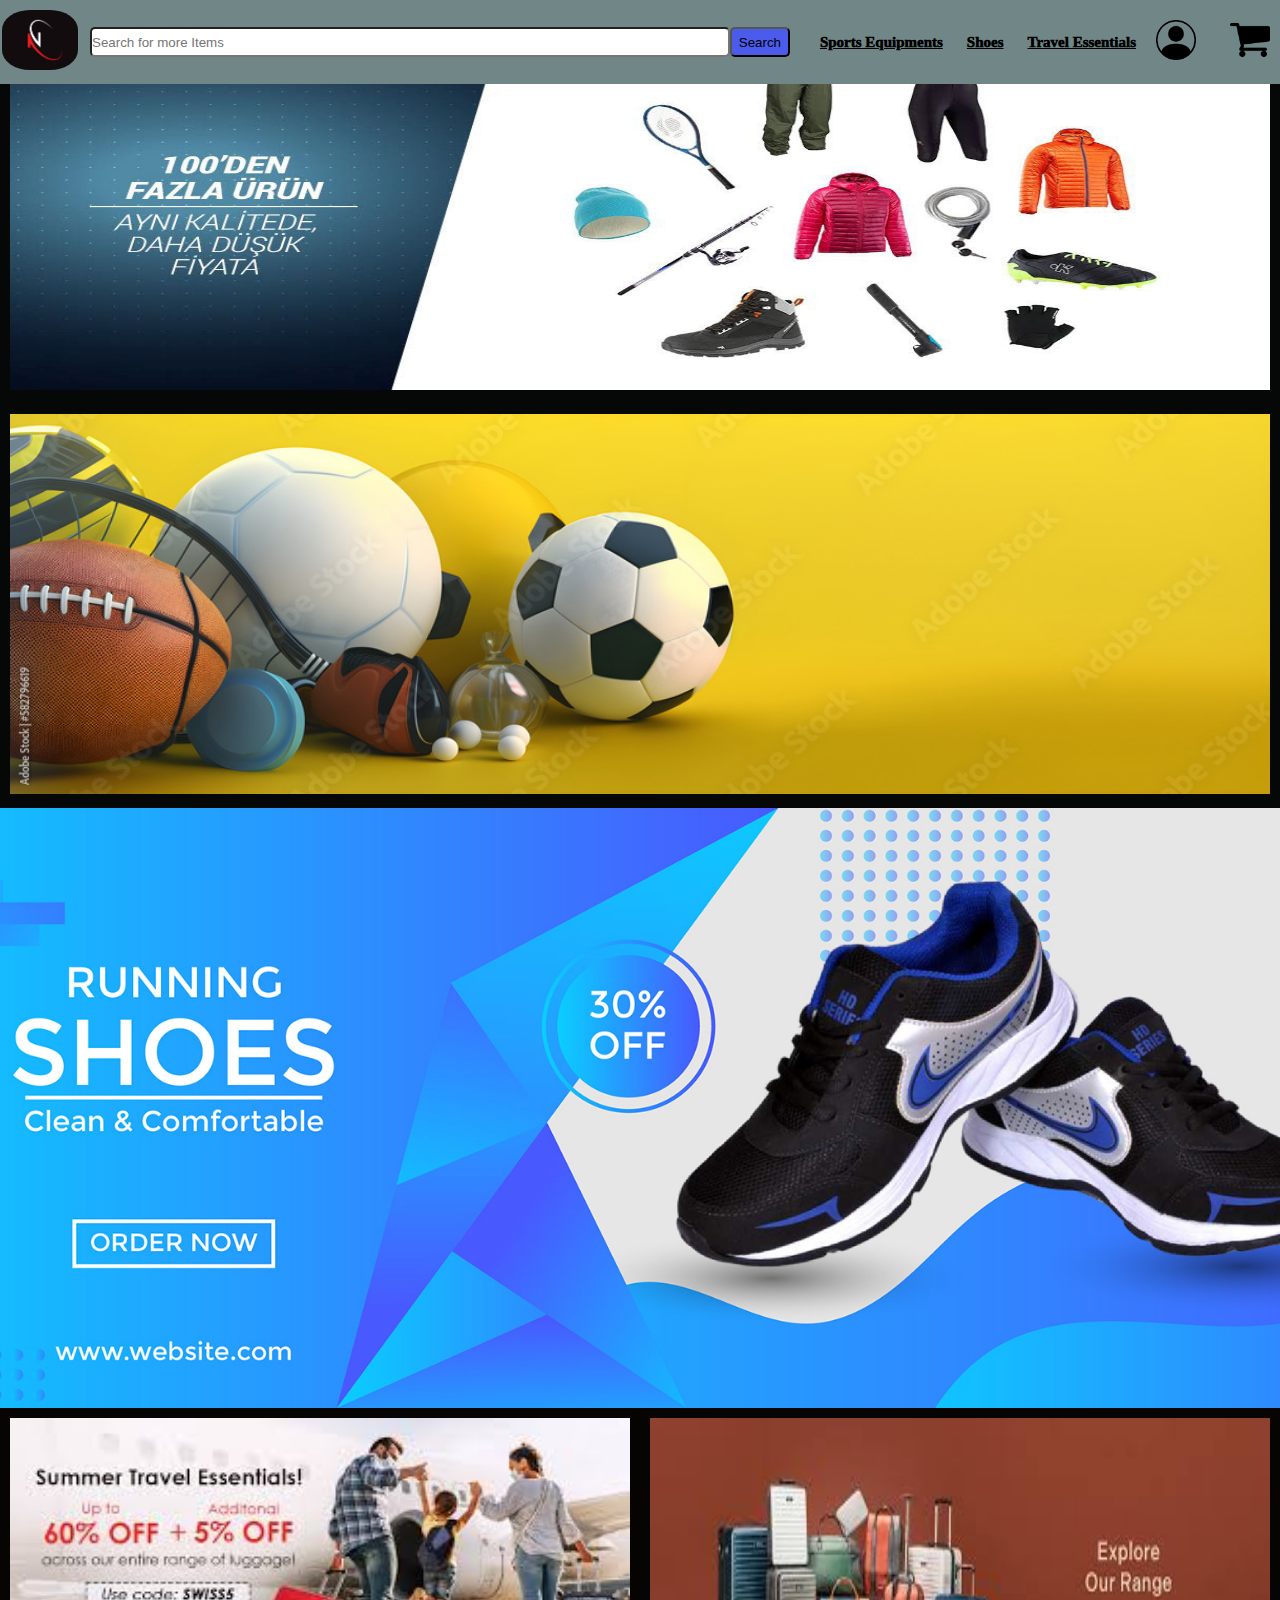
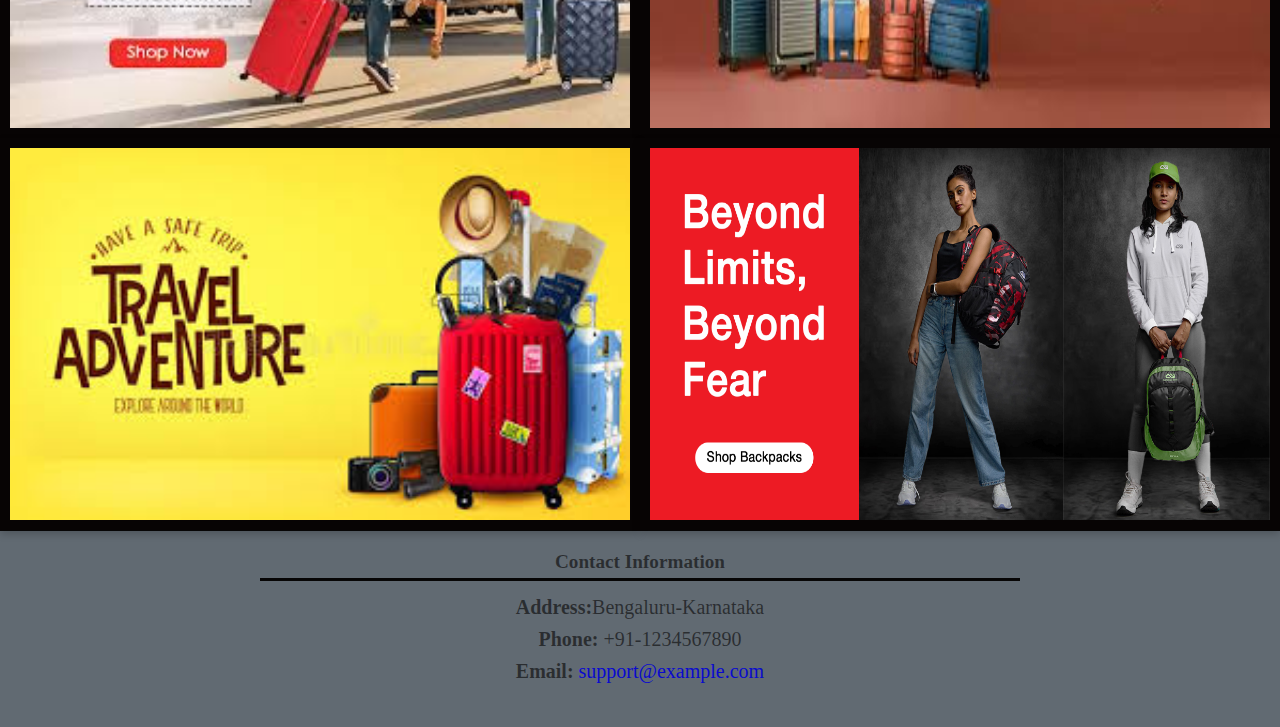
<file: index.html>
<!DOCTYPE html>
<html lang="en">
<head>
    <meta charset="UTF-8">
    <meta name="viewport" content="width=device-width, initial-scale=1.0">
    <title>Document</title>
    <link rel="stylesheet" href="style.css">
</head>
<body>
<div class="navbar">
<div class="logo">
    <img src="logo.png" alt="">
</div>
<div class="search">
    <input type="text" placeholder="Search for more Items"><button>Search</button>
</div>
<div class="links">
    <a href="sportsequipments.html" >Sports Equipments</a>
    <a href="shoes.html">Shoes</a>
    <a href="travelessentials.html">Travel Essentials</a>
</div>
<div class="icons">
   <a href="https://login.decathlon.net/?client_id=bce9a8f8-7197-4ea8-859e-3ace085db2e7#/sign-in"><img src="profile.png" alt=""></a> 
   <a href="https://www.decathlon.in/cart"><img src="cart.png" alt=""></a>
</div>
</div>
<div class="image">
    <img id="1" src="img1.jpg" alt="">
    <img id="2" src="img2.jpg" alt="">
</div>
<div class="slider">
    <div class="slides">
        <div class="slide" id="slide1"></div>
        <div class="slide" id="slide2"></div>
        <div class="slide" id="slide3"></div>
        
    </div>
</div>

<div class="image-row">
    
    <img src="travel 1.jpeg" alt="Image 1">
    <img src="travel 2.jpeg" alt="Image 2">
    <img src="travel 3.jpeg" alt="Image 3">
    <img src="travel4.png" alt="Image 4">
</div>
<footer class="footer">
    <div class="footer-container">
        <div class="footer-section">
            <h3>Contact Information</h3>
            <p><strong>Address:</strong>Bengaluru-Karnataka</p>
            <p><strong>Phone:</strong> +91-1234567890</p>
            <p><strong>Email:</strong> <a href="mailto:support@example.com">support@example.com</a></p>
        </div>
    </div>
</footer>
</body>
</html>
</file>
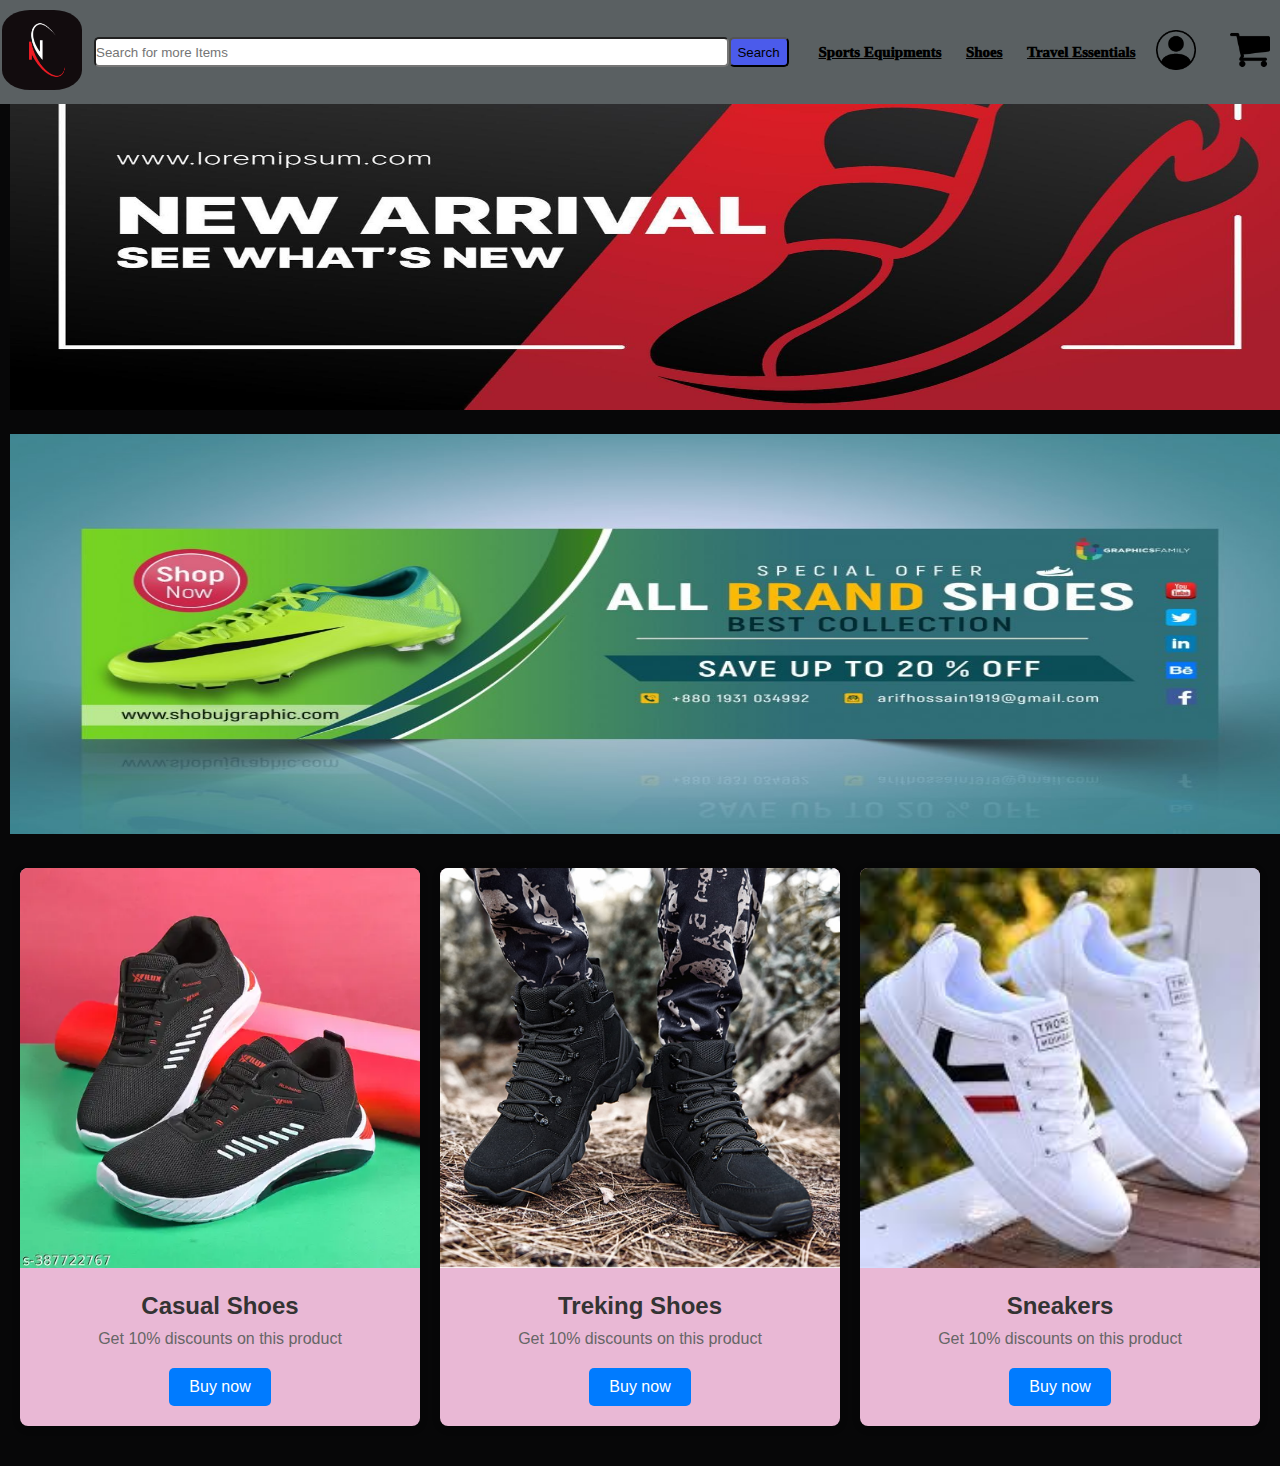
<file: shoes.html>
<!DOCTYPE html>
<html lang="en">
<head>
    <meta charset="UTF-8">
    <meta name="viewport" content="width=device-width, initial-scale=1.0">
    <title>Document</title>
    <link rel="stylesheet" href="shoes.css">
</head>
<body>
    <div class="navbar">
        <div class="logo">
          <a href="index.html"><img src="logo.png" alt=""></a>  
        </div>
        <div class="search">
            <input type="text" placeholder="Search for more Items"><button>Search</button>
        </div>
        <div class="links">
            <a href="sportsequipments.html" >Sports Equipments</a>
            <a href="shoes.html">Shoes</a>
            <a href="travelessentials.html">Travel Essentials</a>
        </div>
        <div class="icons">
           <a href="https://login.decathlon.net/?client_id=bce9a8f8-7197-4ea8-859e-3ace085db2e7#/sign-in""><img src="profile.png" alt=""></a> 
           <a href="https://www.decathlon.in/cart"><img src="cart.png" alt=""></a>
        </div>
        </div>
    
    <div class="images">
        <img src="shoeimag1.jpg" alt="">
        <img src="shoeimg2.jpg" alt="">
    
    </div>
    <div class="card-container">
        <div class="card">
            <img src="scard1.webp" alt="Card image" class="card-img">
            <div class="card-body">
                <h2 class="card-title">Casual Shoes</h2>
                <p class="card-text">Get 10% discounts on this product</p>
                <a href="https://www.decathlon.in/search?query=casual%20shoes" class="card-btn">Buy now</a>
            </div>
        </div>
        <div class="card">
            <img src="scard2.jpg" alt="Card image" class="card-img">
            <div class="card-body">
                <h2 class="card-title">Treking Shoes</h2>
                <p class="card-text">Get 10% discounts on this product</p>
                <a href="https://www.decathlon.in/search?query=treking%20shoes" class="card-btn">Buy now</a>
            </div>
        </div>
        <div class="card">
            <img src="scard3.jpeg" alt="Card image" class="card-img">
            <div class="card-body">
                <h2 class="card-title">Sneakers</h2>
                <p class="card-text">Get 10% discounts on this product</p>
                <a href="https://www.decathlon.in/search?query=sneakers" class="card-btn">Buy now</a>
            </div>
        </div>
    </div>
</body>
</html>
</file>
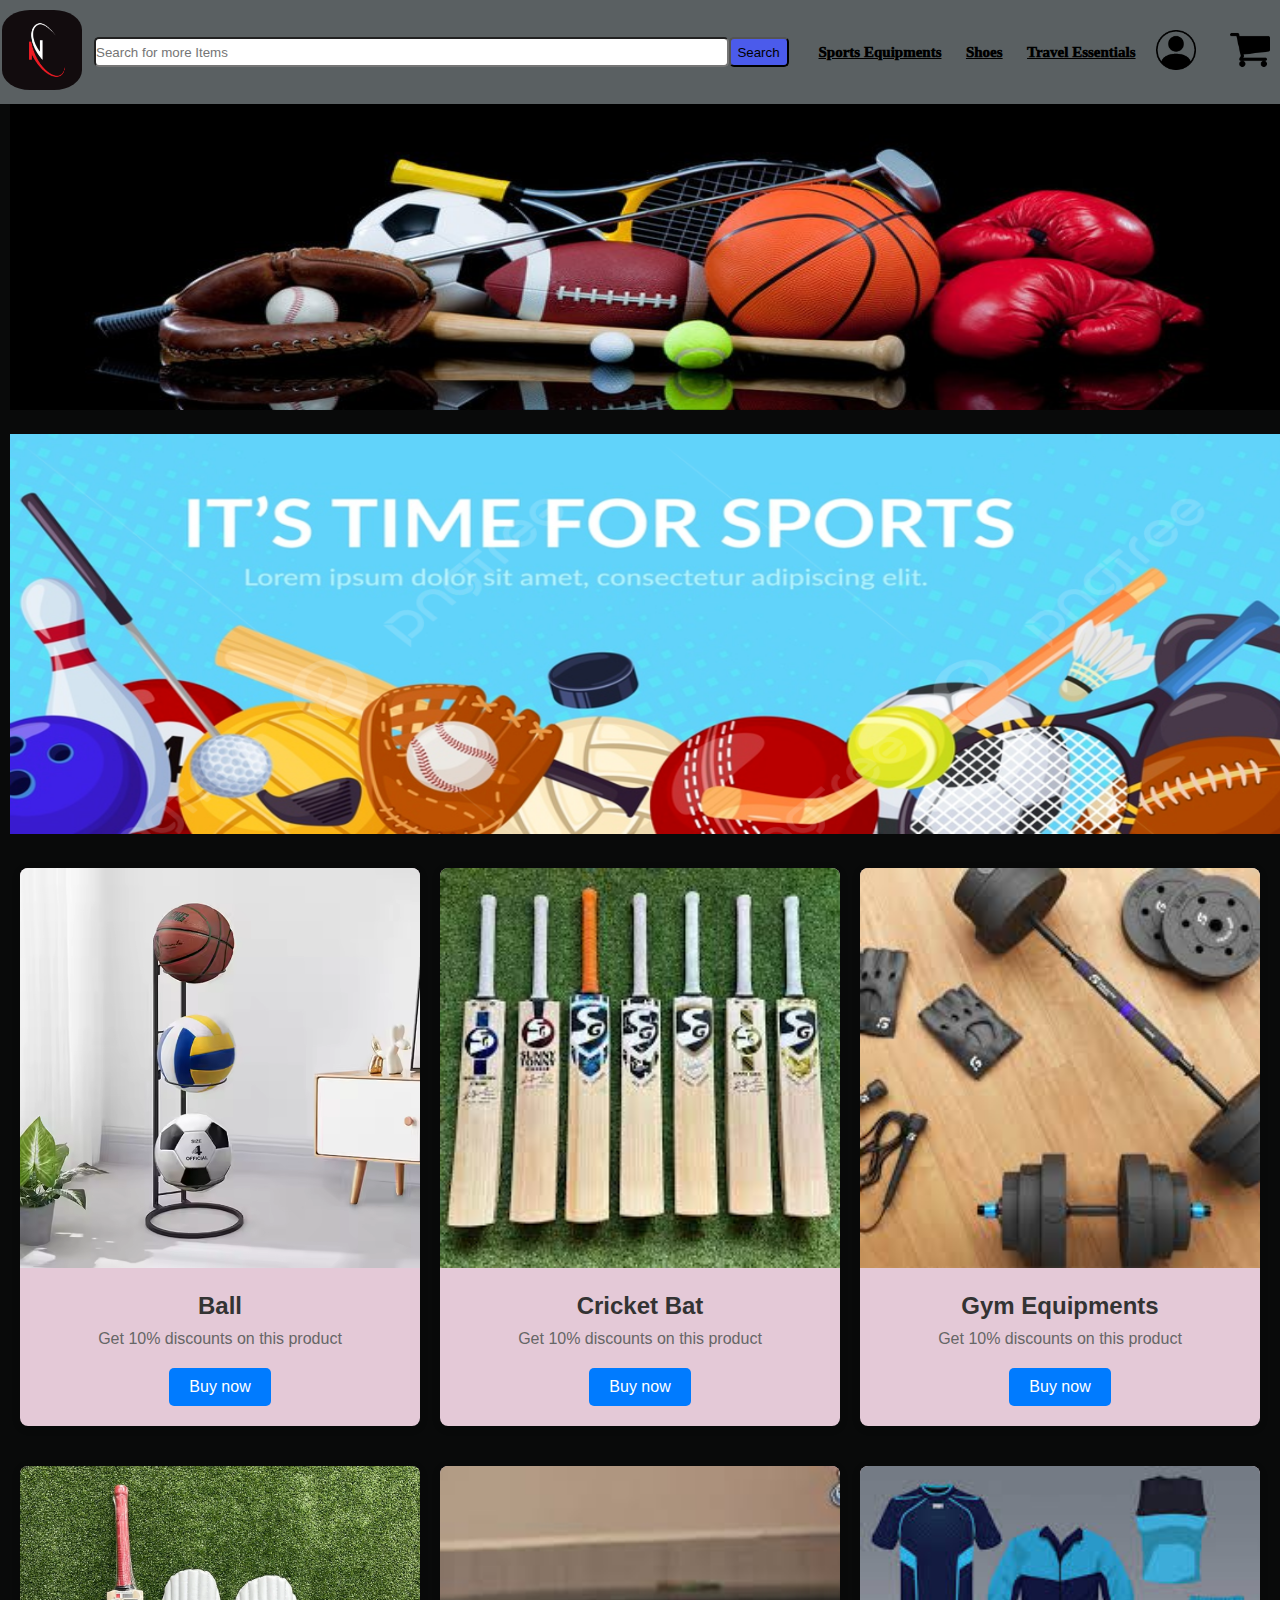
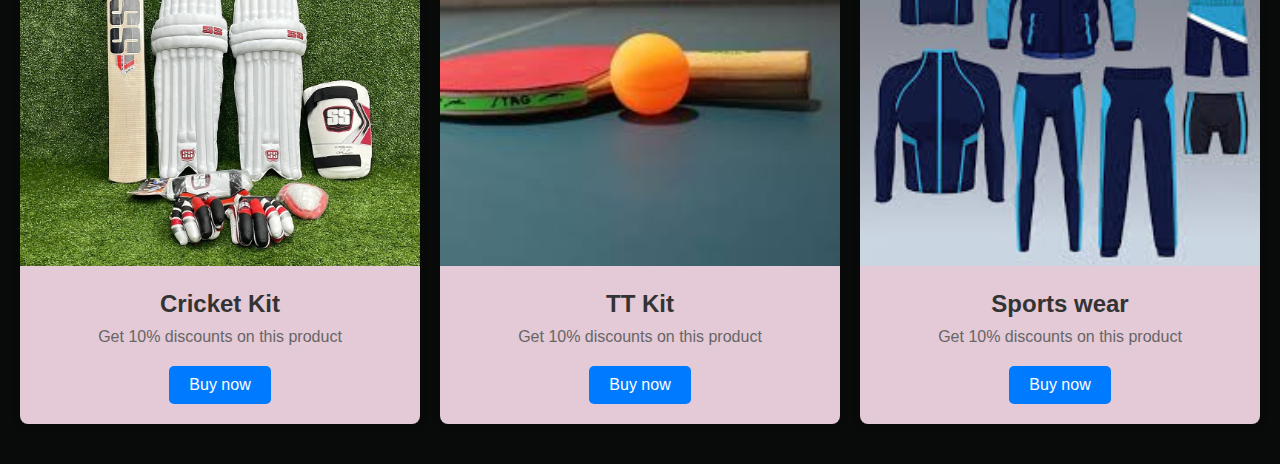
<file: sportsequipments.html>
<!DOCTYPE html>
<html lang="en">
<head>
    <meta charset="UTF-8">
    <meta name="viewport" content="width=device-width, initial-scale=1.0">
    <title>Document</title>
    <link rel="stylesheet" href="travel.css">
</head>
<body>
    
    <div class="navbar">
        <div class="logo">
          <a href="index.html"><img src="logo.png" alt=""></a>  
        </div>
        <div class="search">
            <input type="text" placeholder="Search for more Items"><button>Search</button>
        </div>
        <div class="links">
            <a href="sportsequipments.html" >Sports Equipments</a>
            <a href="shoes.html">Shoes</a>
            <a href="travelessentials.html">Travel Essentials</a>
        </div>
        <div class="icons">
           <a href="https://login.decathlon.net/?client_id=bce9a8f8-7197-4ea8-859e-3ace085db2e7#/sign-in""><img src="profile.png" alt=""></a> 
           <a href="https://www.decathlon.in/cart"><img src="cart.png" alt=""></a>
        </div>
        </div>
    
    <div class="images">
        <img src="sportsimg1.jpg" alt="">
        <img src="sportsimg2.png" alt="">
    
    </div>
    <div class="card-container">
        <div class="card">
            <img src="card.avif" alt="Card image" class="card-img">
            <div class="card-body">
                <h2 class="card-title">Ball</h2>
                <p class="card-text">Get 10% discounts on this product</p>
                <a href="https://www.decathlon.in/search?query=ball" class="card-btn">Buy now</a>
            </div>
        </div>
        <div class="card">
            <img src="card2.jpeg" alt="Card image" class="card-img">
            <div class="card-body">
                <h2 class="card-title">Cricket Bat</h2>
                <p class="card-text">Get 10% discounts on this product</p>
                <a href="https://www.google.com/search?sca_esv=c28229139a5cd36f&sca_upv=1&sxsrf=ADLYWII8GJvj8lSRR651w-e6Vwh8UjuX7w:1725094622552&q=cricket+bats&tbm=shop&source=lnms&fbs=[base64]&ved=1t:200715&ictx=111&biw=1536&bih=730&dpr=1.25" class="card-btn">Buy now</a>
            </div>
        </div>
        <div class="card">
            <img src="card3.jpeg" alt="Card image" class="card-img">
            <div class="card-body">
                <h2 class="card-title">Gym Equipments</h2>
                <p class="card-text">Get 10% discounts on this product</p>
                <a href="https://www.decathlon.in/search?query=gym" class="card-btn">Buy now</a>
            </div>
        </div>
        <div class="card">
            <img src="card4.webp" alt="Card image" class="card-img">
            <div class="card-body">
                <h2 class="card-title">Cricket Kit</h2>
                <p class="card-text">Get 10% discounts on this product</p>
                <a href="https://www.decathlon.in/search?query=cricket%20kit" class="card-btn">Buy now</a>
            </div>
        </div>
        <div class="card">
            <img src="card5.jpeg" alt="Card image" class="card-img">
            <div class="card-body">
                <h2 class="card-title">TT Kit</h2>
                <p class="card-text">Get 10% discounts on this product</p>
                <a href="https://www.google.com/search?sca_esv=c28229139a5cd36f&sca_upv=1&sxsrf=ADLYWIKFlV3Uwr8GhmdCfDagwmbqDl2wlw:1725094739974&q=tt+kit&tbm=shop&source=lnms&fbs=[base64]&ved=1t:200715&ictx=111&biw=1536&bih=730&dpr=1.25" class="card-btn">Buy now</a>
            </div>
        </div>
        <div class="card">
            <img src="card6.jpeg" alt="Card image" class="card-img">
            <div class="card-body">
                <h2 class="card-title">Sports wear</h2>
                <p class="card-text">Get 10% discounts on this product</p>
                <a href="https://www.decathlon.in/search?query=sports%20wear" class="card-btn">Buy now</a>
            </div>
        </div>
    </div>
</body>
</html>
</file>
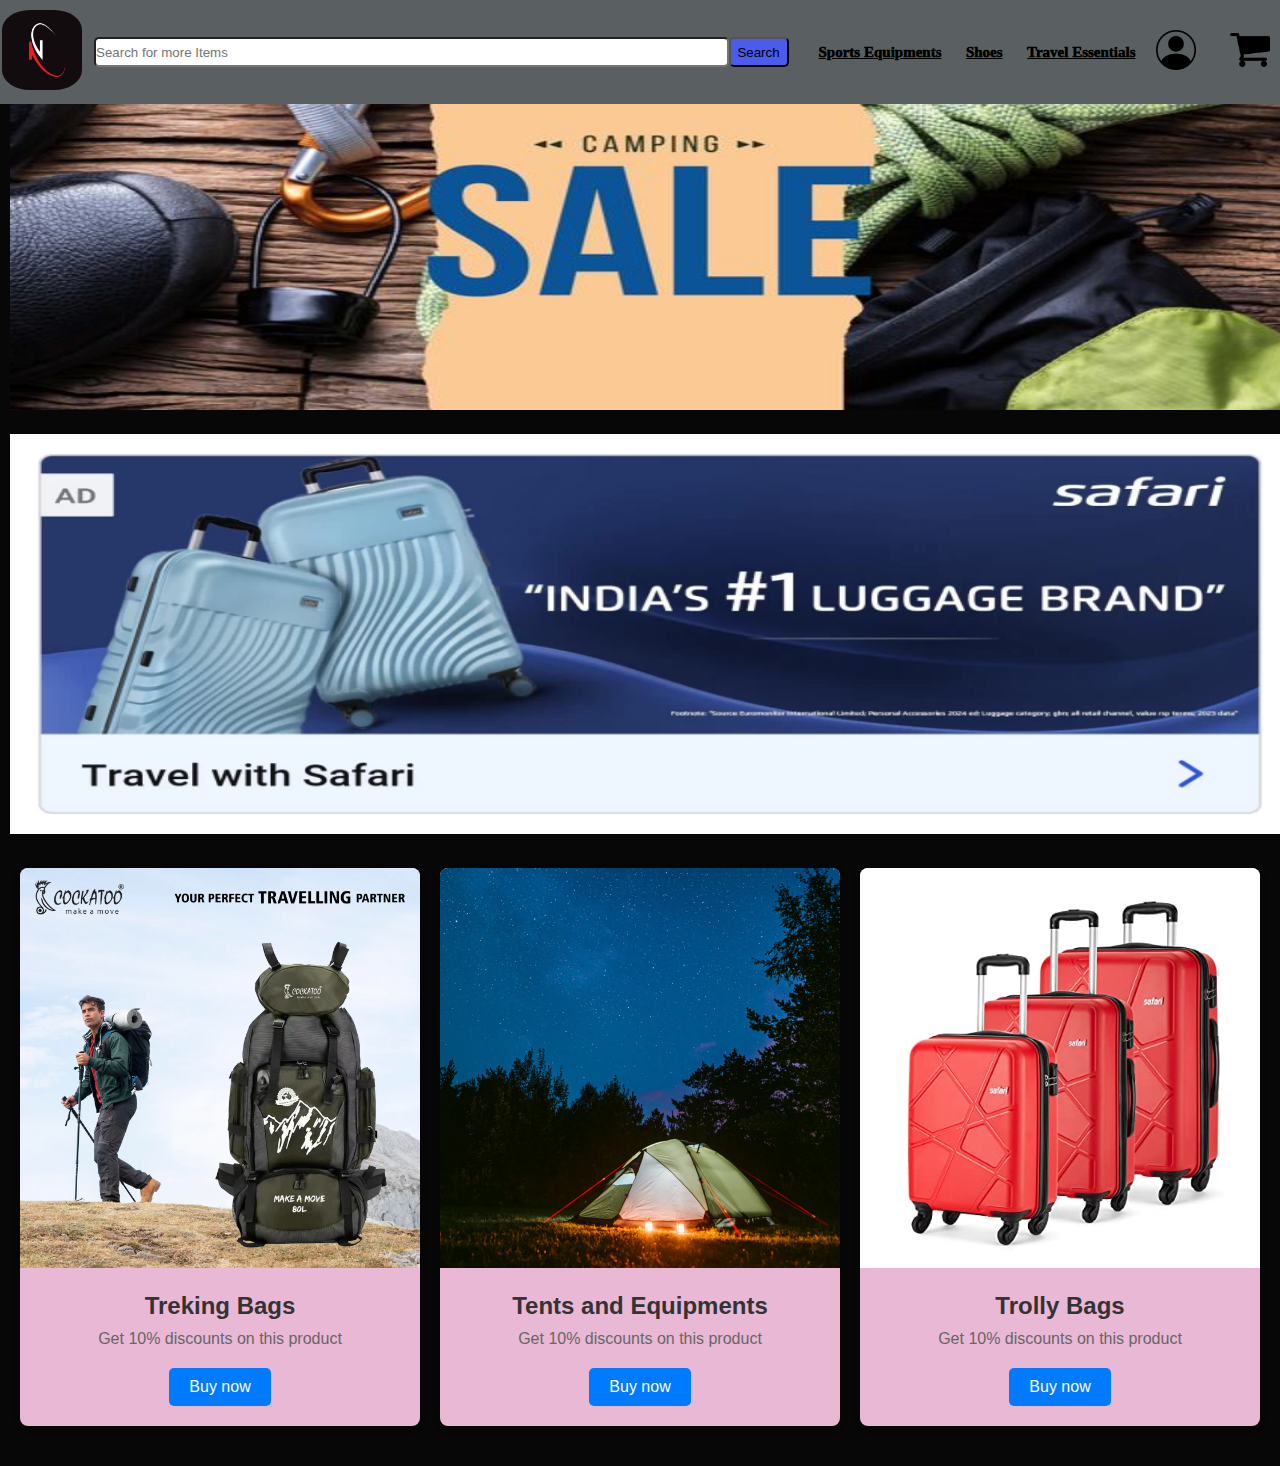
<file: travelessentials.html>
<!DOCTYPE html>
<html lang="en">
<head>
    <meta charset="UTF-8">
    <meta name="viewport" content="width=device-width, initial-scale=1.0">
    <title>Document</title>
    <link rel="stylesheet" href="shoes.css">
</head>
<body>
    <div class="navbar">
        <div class="logo">
          <a href="index.html"><img src="logo.png" alt=""></a>  
        </div>
        <div class="search">
            <input type="text" placeholder="Search for more Items"><button>Search</button>
        </div>
        <div class="links">
            <a href="sportsequipments.html" >Sports Equipments</a>
            <a href="shoes.html">Shoes</a>
            <a href="travelessentials.html">Travel Essentials</a>
        </div>
        <div class="icons">
           <a href="https://login.decathlon.net/?client_id=bce9a8f8-7197-4ea8-859e-3ace085db2e7#/sign-in""><img src="profile.png" alt=""></a> 
           <a href="https://www.decathlon.in/cart"><img src="cart.png" alt=""></a>
        </div>
        </div>
    
    <div class="images">
        <img src="timg1.jpeg" alt="">
        <img src="timg2.webp" alt="">
    
    </div>
    <div class="card-container">
        <div class="card">
            <img src="tcard1.webp" alt="Card image" class="card-img">
            <div class="card-body">
                <h2 class="card-title">Treking Bags</h2>
                <p class="card-text">Get 10% discounts on this product</p>
                <a href="https://www.decathlon.in/search?query=treking%20bags" class="card-btn">Buy now</a>
            </div>
        </div>
        <div class="card">
            <img src="tcard2.webp" alt="Card image" class="card-img">
            <div class="card-body">
                <h2 class="card-title">Tents and Equipments</h2>
                <p class="card-text">Get 10% discounts on this product</p>
                <a href="https://www.decathlon.in/search?query=tents" class="card-btn">Buy now</a>
            </div>
        </div>
        <div class="card">
            <img src="tcard3.jpg" alt="Card image" class="card-img">
            <div class="card-body">
                <h2 class="card-title">Trolly Bags</h2>
                <p class="card-text">Get 10% discounts on this product</p>
                <a href="https://www.decathlon.in/search?query=trolly%20bags" class="card-btn">Buy now</a>
            </div>
        </div>
    </div>
</body>
</html>
</file>
<file: style.css>
*{
    padding: 0;
    margin: 0;
}
body{
    background-color: rgb(6, 8, 8);
}
.navbar{
    background-color: rgb(113, 134, 134);
    display: flex;
    width: 100%;
    align-items: center;
    justify-content: space-between;
    position: fixed;
}
.logo img{
    padding: 10px 2px;
    height: 80px;
    width: 80px;
    border-radius: 30px;
}
.search{
    display: flex;
    flex: 1;
    margin: 0px 10px;
}
.search input{
    display: flex;
    flex: 1;
    border-radius: 5px;
}
.search button{
    background-color: rgb(75, 91, 235);
    height: 30px;
    width: 60px;
    border-radius: 5px;
}
.links a{
text-decoration:none ;
color: black;
margin-left: 20px;
font-size: 15px;
text-decoration: underline;
font-family: 'Times New Roman', Times, serif;
font-weight: 1000;
}
.icons a{
margin-left: 20px;
margin-right: 10px;
}
.icons img{
   justify-content: space-between;
    width: 40px;
}
.image img{
width: 100%;
height: 400px;
padding: 10px;
}


/* slides*/
* {
    margin: 0;
    padding: 0;
    box-sizing: border-box;
}


.slider {
    width: 100%;
    overflow: hidden;
    position: relative;
}


.slides {
    display: flex;
    transition: transform 1s ease-in-out;
}

.slide {
    min-width: 100%;
    height: 600px; 
    background-size: cover;
    background-position: center;
    
    
    
}


#slide1 {
    background-image: url('shoe1.jpg');
    
}
#slide2 {
    background-image: url('shoe2.jpg');
}
#slide3 {
    background-image: url('shoe4.avif');
}



@keyframes slideAnimation {
    0% { transform: translateX(0); }
    33% { transform: translateX(-100%); }
    66% { transform: translateX(-200%); }
    100% { transform: translateX(0); }
}

.slides {
    animation: slideAnimation 12s infinite;
}

/*image 4*/
* {
    margin: 0;
    padding: 0;
    box-sizing: border-box;
}


.image-row {
    display: flex;
    justify-content: space-between;
    flex-wrap: wrap; 
}


.image-row img {
    width: 50%; 
    height: auto;
    border: 10px solid #070404; 
    box-shadow: 0 4px 8px rgba(0, 0, 0, 0.2); 

}
/*footer*/
* {
    margin: 0;
    padding: 0;
    box-sizing: border-box;
}

/* Footer styling */
.footer {
    background-color: #616a72; /* Light background color */
    color: #05040497; /* Dark text color */
    padding: 20px 0;
    text-align: center;

    border-top: 1px solid #080606; /* Optional: Add a top border */
}

.footer-container {
    max-width: 800px;
    margin: 0 auto;
    padding: 0 20px;
}

.footer-section {
    margin-bottom: 20px;
}

.footer-section h3 {
    margin-bottom: 10px;
    font-size: 1.2em;
    border-bottom: 3px solid #070606; /* Bottom border for headings */
    padding-bottom: 5px;
}

.footer-section p {
    font-size: 20px;
    line-height: 1.6;
}

.footer-section a {
    color: #0a0acd; /* Link color */
    text-decoration: none;
}

.footer-section a:hover {
    text-decoration: underline;
}
</file>
<file: shoes.css>
*{
    padding: 0;
    margin: 0;
}
body{
    background-color: rgb(19, 19, 19);
}
.navbar{
    background-color: rgb(90, 96, 98);
    display: flex;
    align-items: center;
    justify-content: space-between;
    position: fixed;
    width: 100%;
}
.logo img{
    padding: 10px 2px;
    height: 80px;
    width: 80px;
    border-radius: 30px;
}
.search{
    display: flex;
    flex: 1;
    margin: 0px 10px;
}
.search input{
    display: flex;
    flex: 1;
    border-radius: 5px;
}
.search button{
    background-color: rgb(75, 91, 235);
    height: 30px;
    width: 60px;
    border-radius: 5px;
}
.links a{
text-decoration:none ;
color: black;
margin-left: 20px;
font-size: 15px;
text-decoration: underline;
font-family: 'Times New Roman', Times, serif;
font-weight: 1000;
}
.icons a{
margin-left: 20px;
margin-right: 10px;
}
.icons img{
   justify-content: space-between;
    width: 40px;
}
.image img{
    width: 100%;
height: 400px;
padding: 10px;
}




.images img{
    width: 100%;
height: 400px;
padding: 10px;

}
/* styles.css */
body {
    font-family: Arial, sans-serif;
    background-color: #070708;
    margin: 0;
    padding: 0;
}

.card-container {
    display: flex;
    flex-wrap: wrap;
    gap: 20px;
    padding: 20px;
}

.card {
    background-color: #e9b8d5;
    border-radius: 8px;
    box-shadow: 0 2px 10px rgba(0, 0, 0, 0.1);
    overflow: hidden;
    flex: 1 1 calc(33.333% - 20px);
    text-align: center;
    margin-bottom: 20px;
}

.card-img {
    width: 100%;
    height: auto;
}

.card-body {
    padding: 20px;
}

.card-title {
    font-size: 1.5em;
    margin: 0 0 10px;
    color: #333;
}

.card-text {
    font-size: 1em;
    color: #666;
    margin: 0 0 20px;
}

.card-btn {
    display: inline-block;
    padding: 10px 20px;
    font-size: 1em;
    color: #ffffff;
    background-color: #007bff;
    text-decoration: none;
    border-radius: 5px;
    transition: background-color 0.3s ease;
}

.card-btn:hover {
    background-color: #0056b3;
}

/* Responsive Design */
@media (max-width: 768px) {
    .card {
        flex: 1 1 calc(50% - 20px);
    }
}

@media (max-width: 480px) {
    .card {
        flex: 1 1 100%;
    }
}
</file>
<file: travel.css>
*{
    padding: 0;
    margin: 0;
}
body{
    background-color: rgb(237, 229, 229);
}
.navbar{
    background-color: rgb(90, 96, 98);
    display: flex;
    align-items: center;
    justify-content: space-between;
    position: fixed;
    width: 100%;
}
.logo img{
    padding: 10px 2px;
    height: 80px;
    width: 80px;
    border-radius: 30px;
}
.search{
    display: flex;
    flex: 1;
    margin: 0px 10px;
}
.search input{
    display: flex;
    flex: 1;
    border-radius: 5px;
}
.search button{
    background-color: rgb(75, 91, 235);
    height: 30px;
    width: 60px;
    border-radius: 5px;
}
.links a{
text-decoration:none ;
color: black;
margin-left: 20px;
font-size: 15px;
text-decoration: underline;
font-family: 'Times New Roman', Times, serif;
font-weight: 1000;
}
.icons a{
margin-left: 20px;
margin-right: 10px;
}
.icons img{
   justify-content: space-between;
    width: 40px;
}
.image img{
width: 100%;
height: 400px;
padding: 10px;
}

.images img{
    width: 100%;
height: 400px;
padding: 10px;

}
/* styles.css */
body {
    font-family: Arial, sans-serif;
    background-color: #090a0a;
    margin: 0;
    padding: 0;
}

.card-container {
    display: flex;
    flex-wrap: wrap;
    gap: 20px;
    padding: 20px;
}

.card {
    background-color: #e4c9d7;
    border-radius: 8px;
    box-shadow: 0 2px 10px rgba(0, 0, 0, 0.1);
    overflow: hidden;
    flex: 1 1 calc(33.333% - 20px);
    text-align: center;
    margin-bottom: 20px;
}

.card-img {
    width: 100%;
    height: auto;
}

.card-body {
    padding: 20px;
}

.card-title {
    font-size: 1.5em;
    margin: 0 0 10px;
    color: #333;
}

.card-text {
    font-size: 1em;
    color: #666;
    margin: 0 0 20px;
}

.card-btn {
    display: inline-block;
    padding: 10px 20px;
    font-size: 1em;
    color: #ffffff;
    background-color: #007bff;
    text-decoration: none;
    border-radius: 5px;
    transition: background-color 0.3s ease;
}

.card-btn:hover {
    background-color: #0056b3;
}

/* Responsive Design */
@media (max-width: 768px) {
    .card {
        flex: 1 1 calc(50% - 20px);
    }
}

@media (max-width: 480px) {
    .card {
        flex: 1 1 100%;
    }
}
</file>
